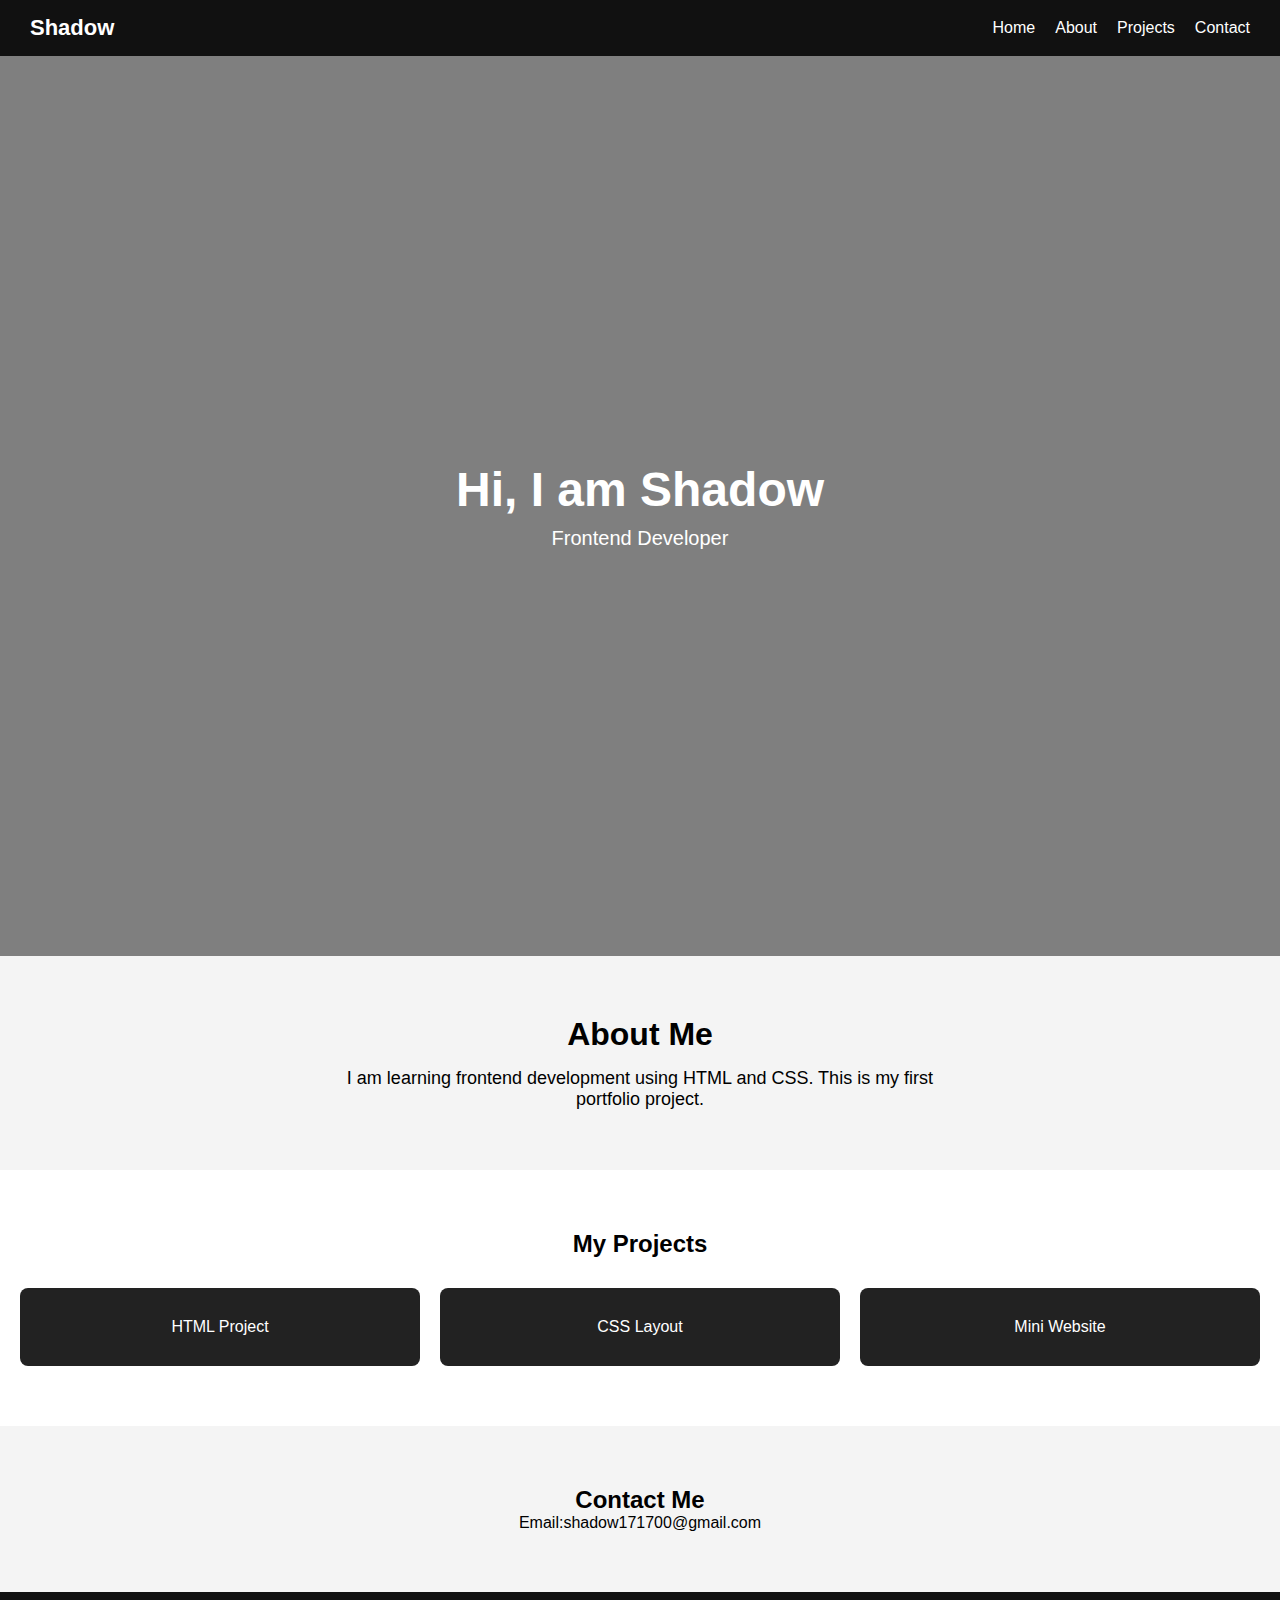
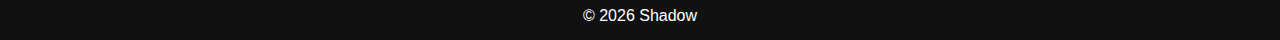
<file: index.html>
<!DOCTYPE html>
<html lang="en">

<head>
    <meta charset="UTF-8">
    <meta name="viewport" content="width=device-width, initial-scale=1.0">
    <title>portfolio</title>
    <link rel="stylesheet" href="style.css">
</head>

<body>
    <!-- Navbar -->
    <nav class="navbar">
        <div class="logo">Shadow</div>
        <ul class="nav-links">
            <li><a href="#home">Home</a></li>
            <li><a href="#about">About</a></li>
            <li><a href="#projects">Projects</a></li>
            <li><a href="#contact">Contact</a></li>
        </ul>
    </nav>

    <!-- Hero -->
    <section class="hero" id="home">
        <h1>Hi, I am Shadow</h1>
        <p>Frontend Developer </p>
    </section>
    <div class="image">
    <section class="about" id="about">
        <h2>About Me</h2>
        <p>
            I am learning frontend development using HTML and CSS.
            This is my first portfolio project.
        </p>
    </section>
    <!-- Projects -->
    <section class="projects" id="projects">
        <h2>My Projects</h2>

        <div class="project-grid">
            <div class="card">HTML Project</div>
            <div class="card">CSS Layout</div>
            <div class="card">Mini Website</div>
        </div>
    </section>
    <!-- Contact -->
    <section class="contact" id="contact">
        <h2>Contact Me</h2>
        <p>Email:shadow171700@gmail.com</p>
    </section>
    </div>

    <!-- Footer -->
    <footer class="footer">
        <p>© 2026 Shadow</p>
    </footer>

</body>

</html>
</file>
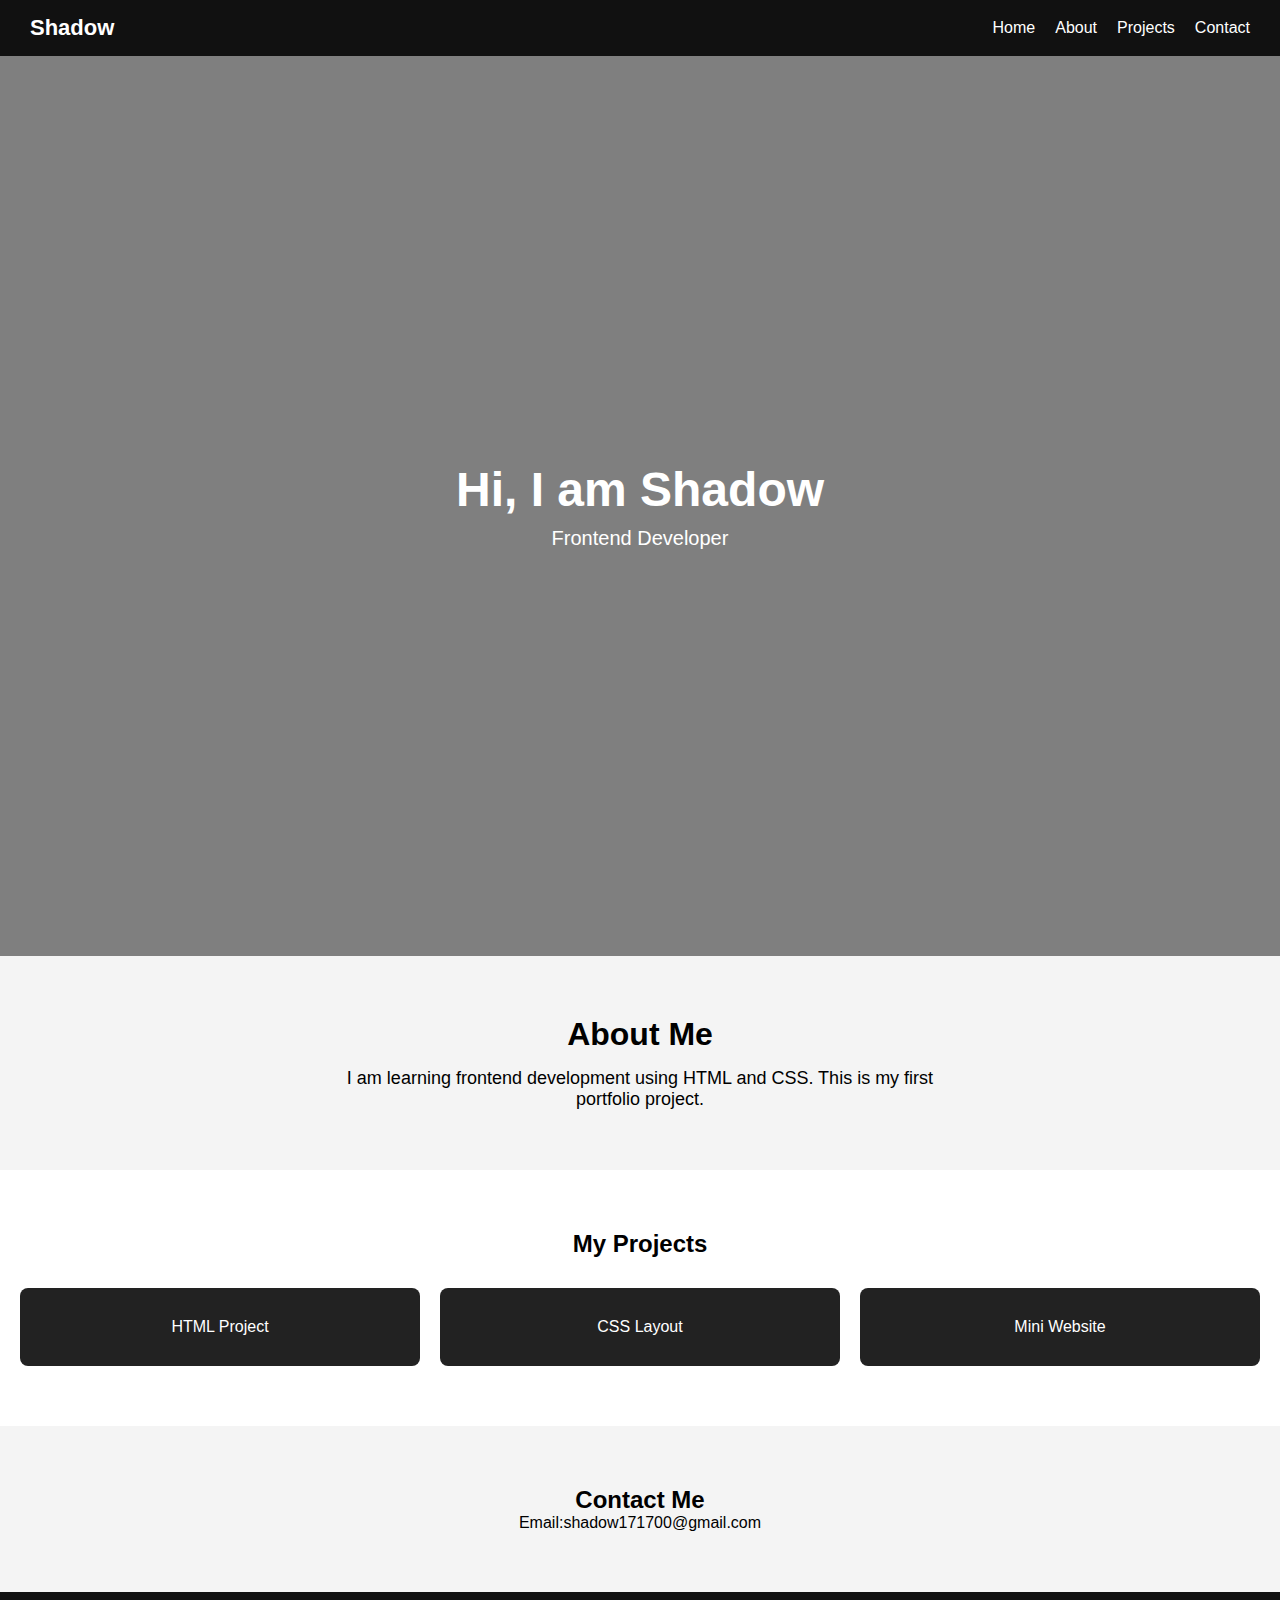
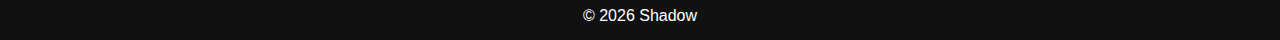
<file: project/index.html>
<!DOCTYPE html>
<html lang="en">

<head>
    <meta charset="UTF-8">
    <meta name="viewport" content="width=device-width, initial-scale=1.0">
    <title>portfolio</title>
    <link rel="stylesheet" href="style.css">
</head>

<body>
    <!-- Navbar -->
    <nav class="navbar">
        <div class="logo">Shadow</div>
        <ul class="nav-links">
            <li><a href="#home">Home</a></li>
            <li><a href="#about">About</a></li>
            <li><a href="#projects">Projects</a></li>
            <li><a href="#contact">Contact</a></li>
        </ul>
    </nav>

    <!-- Hero -->
    <section class="hero" id="home">
        <h1>Hi, I am Shadow</h1>
        <p>Frontend Developer </p>
    </section>
    <div class="image">
    <section class="about" id="about">
        <h2>About Me</h2>
        <p>
            I am learning frontend development using HTML and CSS.
            This is my first portfolio project.
        </p>
    </section>
    <!-- Projects -->
    <section class="projects" id="projects">
        <h2>My Projects</h2>

        <div class="project-grid">
            <div class="card">HTML Project</div>
            <div class="card">CSS Layout</div>
            <div class="card">Mini Website</div>
        </div>
    </section>
    <!-- Contact -->
    <section class="contact" id="contact">
        <h2>Contact Me</h2>
        <p>Email:shadow171700@gmail.com</p>
    </section>
    </div>

    <!-- Footer -->
    <footer class="footer">
        <p>© 2026 Shadow</p>
    </footer>

</body>

</html>
</file>
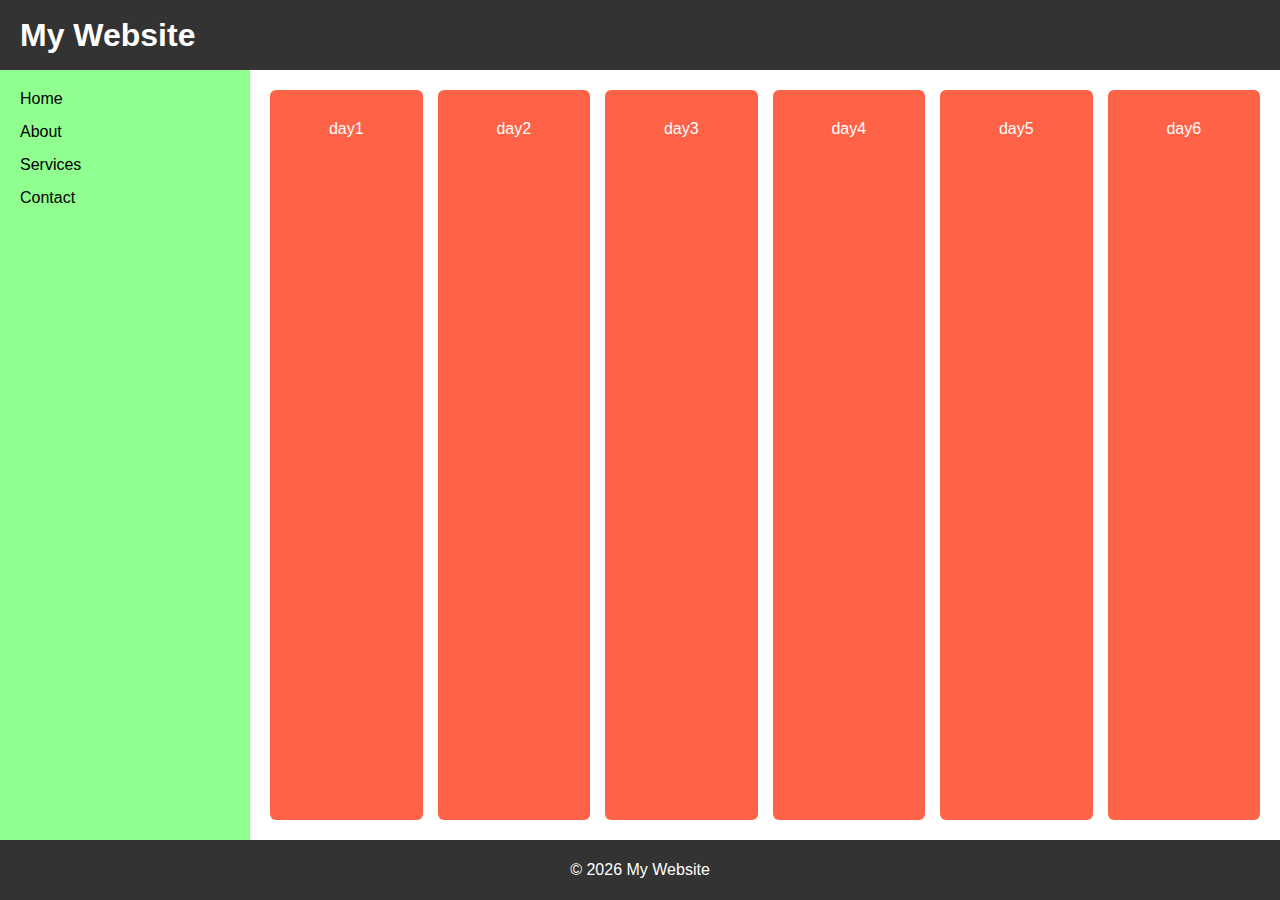
<file: css/day14/index.html>
<!DOCTYPE html>
<html lang="en">
<head>
    <meta charset="UTF-8">
    <meta name="viewport" content="width=device-width, initial-scale=1.0">
    <title>Document</title>
    <link rel="stylesheet" href="style.css">
</head>
<body>
    <div class="container">
    <header class="header">
         <h1>My Website</h1>
    </header>
    <aside class="sidebar"> 
        <ul>
            <li>Home</li>
            <li>About</li>
            <li>Services</li>
            <li>Contact</li>
        </ul>
    </aside>

    <main class="content">
        <div class="card">day1</div>
        <div class="card">day2</div>
        <div class="card">day3</div>
        <div class="card">day4</div>
        <div class="card">day5</div>
        <div class="card">day6</div>
    </main>

     <footer class="footer">
    <p>© 2026 My Website</p>
  </footer>
</div>
</body>
</html>
</file>
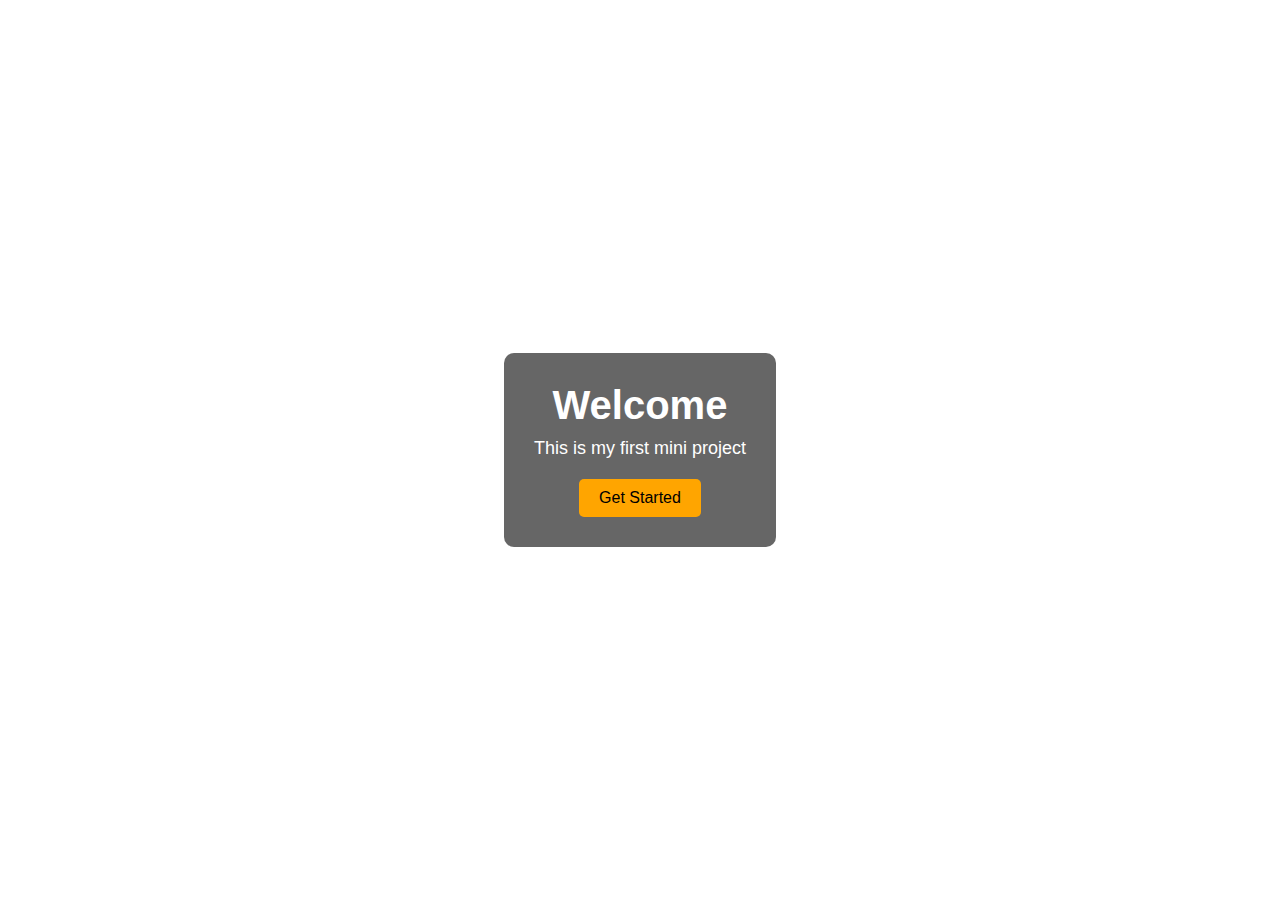
<file: css/miniproject/index.html>
<!DOCTYPE html>
<html lang="en">
<head>
  <meta charset="UTF-8">
  <title>Mini Project</title>
  <link rel="stylesheet" href="style.css">
</head>
<body>

  <section class="hero">
    <div class="content">
      <h1>Welcome</h1>
      <p>This is my first mini project</p>
      <button>Get Started</button>
    </div>
  </section>

</body>
</html>
</file>
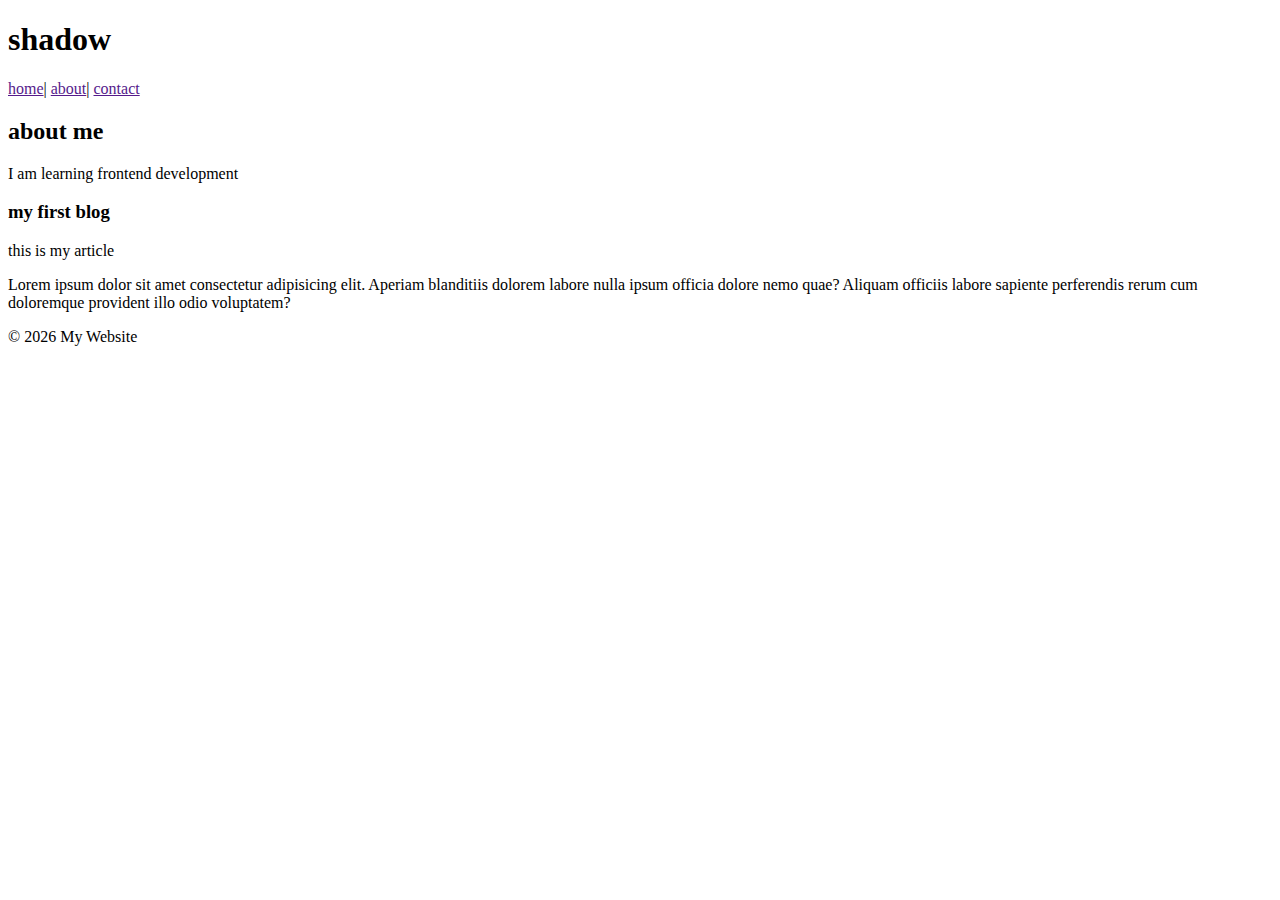
<file: html/sementic.html>
<!-- <!DOCTYPE html>
<html lang="en">

<head>
    <meta charset="UTF-8">
    <meta name="viewport" content="width=device-width, initial-scale=1.0">
    <title>Document</title>
</head>

<body>
    <header>
        <h1>My Website</h1>
    </header>
    <nav>
        <a href="#">Home</a>
        <a href="#">About</a>
        <a href="#">Contact</a>
    </nav>
    <section>
        <h2>About Me</h2>
        <p>I am learning frontend</p>
    </section>
    <article>
        <h3>My First Blog</h3>
        <p>This is my article</p>
    </article>
    <footer>
        <p>© 2026 My Website</p>
    </footer>




</body>

</html> -->
<!DOCTYPE html>
<html lang="en">
<head>
    <meta charset="UTF-8">
    <meta name="viewport" content="width=device-width, initial-scale=1.0">
    <title>Document</title>
</head>
<body>
    <header><h1>shadow</h1></header>
    <nav>
        <a href=""> home</a>|
        <a href="">about</a>|
        <a href=""> contact</a>
    </nav>
    <section>
        <h2>about me </h2>
        <p>I am learning frontend development</p>
    </section>
    <article>
        <h3>my first blog</h3>
        <p>this is my article</p>
        <p>Lorem ipsum dolor sit amet consectetur adipisicing elit. Aperiam blanditiis dolorem labore nulla ipsum officia dolore nemo quae? Aliquam officiis labore sapiente perferendis rerum cum doloremque provident illo odio voluptatem?</p>
    </article>
    <footer>
        <p>© 2026 My Website</p>
    </footer>

</body>
</html>
</file>
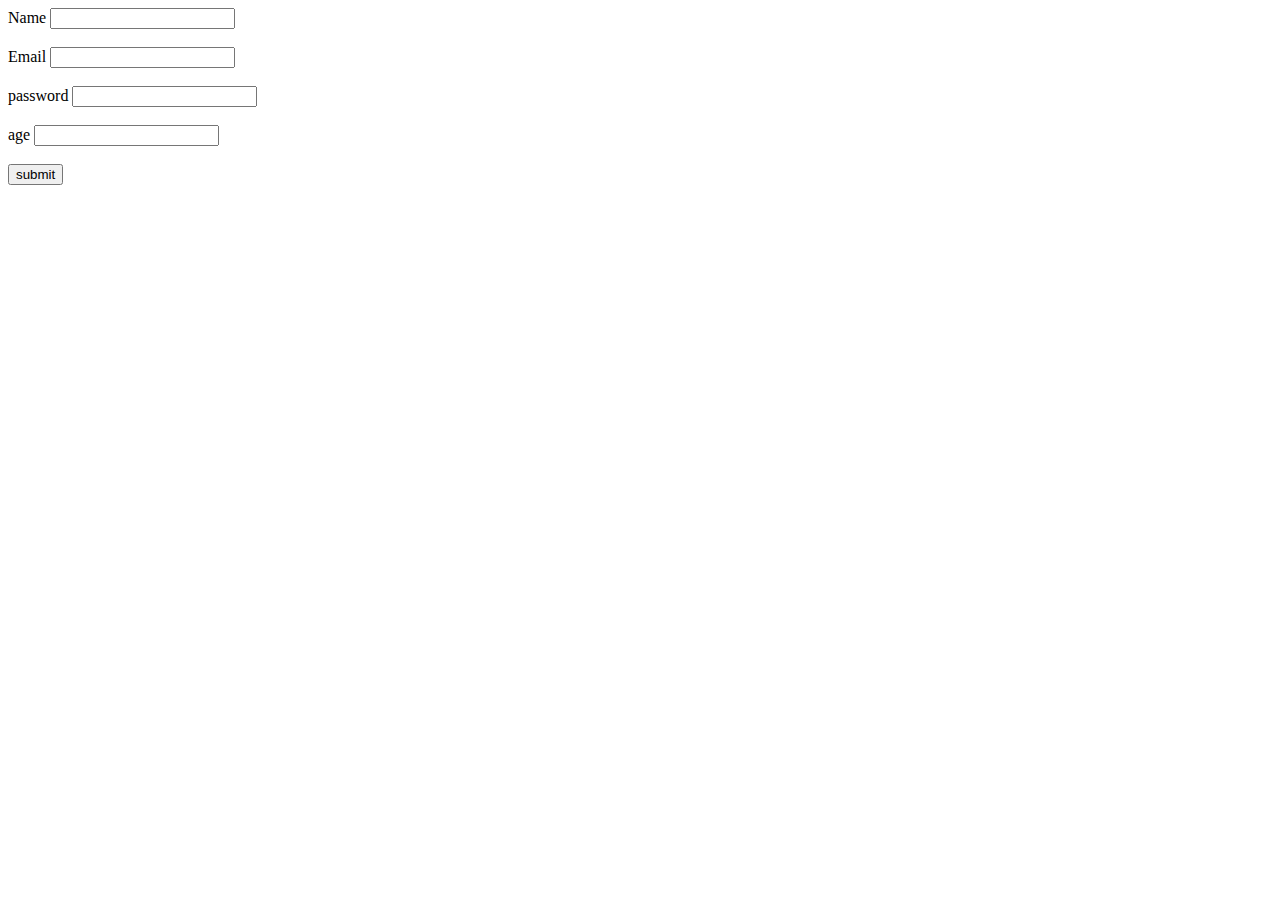
<file: html/sign.html>
<!-- <!DOCTYPE html>
<html lang="en">

<head>
    <meta charset="UTF-8">
    <meta name="viewport" content="width=device-width, initial-scale=1.0">
    <title>Document</title>
</head>

<body>
    <form action="">
        <input type="text" placeholder="name ">
        <input type="email" placeholder="enter email">
        <input type="password" placeholder="Enter Password">
        <input type="number" placeholder="number">
        <input type="date">
        <input type="checkbox">
        <input type="checkbox">
        <input type="radio" name="hallo">
        <input type="radio" name="hallo">
        <button>Submit</button>
        <br>
        <br>
        <label>Name:</label>
        <input type="text">

    </form>
    <br>
    <br>
    <br>
    <h1>Login Form</h1>

    <form>
        <label>Username:</label><br>
        <input type="text" placeholder="Enter username"><br><br>

        <label>Password:</label><br>
        <input type="password" placeholder="Enter password"><br><br>

        <button type="submit">Login</button>
    </form>








</body>

</html> -->
<!DOCTYPE html>
<html lang="en">

<head>
    <meta charset="UTF-8">
    <meta name="viewport" content="width=device-width, initial-scale=1.0">
    <title>Document</title>
</head>

<body>
    <form>
        <label for="name">Name</label >
        <input type="text" name="name" id="name" required><br><br>
        <label for="email">Email</label>
        <input type="email" name="email" id="email" required><br><br>
        <label for="password">password</label>
        <input type="password" name="password" id="password" required><br><br>
        <label for="age">age</label>
        <input type="number" name="age" id="age" required><br><br>
        <button type="submit">submit</button>

    </form>
</body>
</html>
</file>
<file: css/day14/style.css>
* {
    margin: 0;
    padding: 0;
    box-sizing: border-box;
}

body {
    font-family: Arial, sans-serif;
}

/* MAIN GRID */
.container {
    display: grid;
    grid-template-columns: 250px 1fr;
    grid-template-rows: 70px auto 60px;
    grid-template-areas:
        "header header"
        "sidebar content"
        "footer footer";
    min-height: 100vh;
}
/* AREAS */
.header {
  grid-area: header;
  background: #333;
  color: white;
  display: flex;
  align-items: center;
  padding: 0 20px;
}
.sidebar {
  grid-area: sidebar;
  background: #90ff90;
  padding: 20px;
  
}
.sidebar ul {
  list-style: none;
}

.sidebar li {
  margin-bottom: 15px;
}
.content {
  grid-area: content;
  padding: 20px;

  /* INNER GRID (cards) */
  display: grid;
  grid-template-columns: repeat(auto-fit, minmax(150px, 1fr));
  gap: 15px;
}
.card {
  background: tomato;
  color: white;
  padding: 30px;
  text-align: center;
  border-radius: 6px;
}
.card:hover{
    background-color: rgb(0, 38, 255);
}
.footer {
  grid-area: footer;
  background: #333;
  color: white;
  display: flex;
  align-items: center;
  justify-content: center;
}

/* 📱 MOBILE RESPONSIVE */
@media (max-width: 500px) {
  .container {
    grid-template-columns: 1fr;
    grid-template-areas:
      "header"
      "content"
      "sidebar"
      "footer";
  }
  .sidebar{
    display: none;
  }
}
</file>
<file: css/miniproject/style.css>
*{
  margin: 0;
  padding: 0;
  box-sizing: border-box;
  font-family: Arial, sans-serif;
}

/* Hero section with image */
.hero{
  height: 100vh;
  background-image: url("https://images.unsplash.com/photo-1501785888041-af3ef285b470");
  background-size: cover;
  background-position: center;
  background-repeat: no-repeat;

  display: flex;
  justify-content: center;
  align-items: center;
}

/* Text content */
.content{
  background: rgba(0,0,0,0.6);
  padding: 30px;
  text-align: center;
  color: white;
  border-radius: 10px;
}

.content h1{
  font-size: 40px;
  margin-bottom: 10px;
}

.content p{
  font-size: 18px;
  margin-bottom: 20px;
}

.content button{
  padding: 10px 20px;
  font-size: 16px;
  border: none;
  cursor: pointer;
  background: orange;
  color: black;
  border-radius: 5px;
}
</file>
<file: style.css>
/* Reset & global */
* {
  margin: 0;
  padding: 0;
  box-sizing: border-box;
  font-family: Arial, sans-serif;
}

html {
  scroll-behavior: smooth; /* smooth scroll */
}

/* Navbar */
.navbar {
  display: flex;
  justify-content: space-between;
  align-items: center;
  padding: 15px 30px;
  background: #111;
}

.logo {
  color: white;
  font-size: 22px;
  font-weight: bold;
}

.nav-links {
  list-style: none;
  display: flex;
  gap: 20px;
}

.nav-links a {
  color: white;
  text-decoration: none;
  position: relative; /* for underline animation */
}

.nav-links a::after {
  content: "";
  position: absolute;
  left: 0;
  bottom: -5px;
  width: 0%;
  height: 2px;
  background: yellow;
  transition: 0.3s;
}

.nav-links a:hover::after {
  width: 100%;
}

/* Hero section */
.hero {
  height: 100vh;
    background: linear-gradient(rgba(0,0,0,0.5),rgba(0,0,0,0.5)), url("https://images.unsplash.com/photo-1699891730676-037bed3c1bed?q=80&w=1332&auto=format&fit=crop&ixlib=rb-4.1.0&ixid=M3wxMjA3fDB8MHxwaG90by1wYWdlfHx8fGVufDB8fHx8fA%3D%3D");
   background-size: cover;
  background-position: center;
  display: flex;
  flex-direction: column;
  justify-content: center;
  align-items: center;
  color: white;
  text-align: center;
}

/* Hero animations */
@keyframes fadeUp {
  from { opacity: 0; transform: translateY(40px); }
  to { opacity: 1; transform: translateY(0); }
}

.hero h1 {
  font-size: 48px;
  margin-bottom: 10px;
  animation: fadeUp 1s ease forwards;
}

.hero p {
  font-size: 20px;
  animation: fadeUp 1.5s ease forwards;
}

/* About section */
.about {
  padding: 60px 20px;
  text-align: center;
  background: #f4f4f4;
}

.about h2 {
  font-size: 32px;
  margin-bottom: 15px;
}

.about p {
  font-size: 18px;
  max-width: 600px;
  margin: auto;
}

/* Projects section */
.projects {
  padding: 60px 20px;
  text-align: center;
}

.project-grid {
  display: grid;
  grid-template-columns: repeat(auto-fit, minmax(200px, 1fr));
  gap: 20px;
  margin-top: 30px;
}

.card {
  padding: 30px;
  background: #222;
  color: white;
  border-radius: 8px;
  transition: transform 0.3s ease, box-shadow 0.3s ease;
}

.card:hover {
  transform: translateY(-10px);
  box-shadow: 0 10px 25px rgba(0,0,0,0.4);
}

/* Contact section */
.contact {
  padding: 60px 20px;
  text-align: center;
  background: #f4f4f4;
}

/* Footer */
.footer {
  background: #111;
  color: white;
  text-align: center;
  padding: 15px;
}

/* Button animation */
button {
  padding: 10px 20px;
  font-size: 16px;
  border: none;
  cursor: pointer;
  background: orange;
  color: black;
  border-radius: 5px;
  transition: transform 0.3s, background 0.3s;
}

button:hover {
  transform: scale(1.05);
  background: #ffb84d;
}

/* Responsive */
@media(max-width:600px) {
  .navbar {
    flex-direction: column;
    gap: 10px;
  }

  .nav-links {
    flex-direction: column;
    gap: 10px;
  }

  .hero h1 {
    font-size: 32px;
  }
}
</file>
<file: project/style.css>
/* Reset & global */
* {
  margin: 0;
  padding: 0;
  box-sizing: border-box;
  font-family: Arial, sans-serif;
}

html {
  scroll-behavior: smooth; /* smooth scroll */
}

/* Navbar */
.navbar {
  display: flex;
  justify-content: space-between;
  align-items: center;
  padding: 15px 30px;
  background: #111;
}

.logo {
  color: white;
  font-size: 22px;
  font-weight: bold;
}

.nav-links {
  list-style: none;
  display: flex;
  gap: 20px;
}

.nav-links a {
  color: white;
  text-decoration: none;
  position: relative; /* for underline animation */
}

.nav-links a::after {
  content: "";
  position: absolute;
  left: 0;
  bottom: -5px;
  width: 0%;
  height: 2px;
  background: yellow;
  transition: 0.3s;
}

.nav-links a:hover::after {
  width: 100%;
}

/* Hero section */
.hero {
  height: 100vh;
    background: linear-gradient(rgba(0,0,0,0.5),rgba(0,0,0,0.5)), url("https://images.unsplash.com/photo-1699891730676-037bed3c1bed?q=80&w=1332&auto=format&fit=crop&ixlib=rb-4.1.0&ixid=M3wxMjA3fDB8MHxwaG90by1wYWdlfHx8fGVufDB8fHx8fA%3D%3D");
   background-size: cover;
  background-position: center;
  display: flex;
  flex-direction: column;
  justify-content: center;
  align-items: center;
  color: white;
  text-align: center;
}

/* Hero animations */
@keyframes fadeUp {
  from { opacity: 0; transform: translateY(40px); }
  to { opacity: 1; transform: translateY(0); }
}

.hero h1 {
  font-size: 48px;
  margin-bottom: 10px;
  animation: fadeUp 1s ease forwards;
}

.hero p {
  font-size: 20px;
  animation: fadeUp 1.5s ease forwards;
}

/* About section */
.about {
  padding: 60px 20px;
  text-align: center;
  background: #f4f4f4;
}

.about h2 {
  font-size: 32px;
  margin-bottom: 15px;
}

.about p {
  font-size: 18px;
  max-width: 600px;
  margin: auto;
}

/* Projects section */
.projects {
  padding: 60px 20px;
  text-align: center;
}

.project-grid {
  display: grid;
  grid-template-columns: repeat(auto-fit, minmax(200px, 1fr));
  gap: 20px;
  margin-top: 30px;
}

.card {
  padding: 30px;
  background: #222;
  color: white;
  border-radius: 8px;
  transition: transform 0.3s ease, box-shadow 0.3s ease;
}

.card:hover {
  transform: translateY(-10px);
  box-shadow: 0 10px 25px rgba(0,0,0,0.4);
}

/* Contact section */
.contact {
  padding: 60px 20px;
  text-align: center;
  background: #f4f4f4;
}

/* Footer */
.footer {
  background: #111;
  color: white;
  text-align: center;
  padding: 15px;
}

/* Button animation */
button {
  padding: 10px 20px;
  font-size: 16px;
  border: none;
  cursor: pointer;
  background: orange;
  color: black;
  border-radius: 5px;
  transition: transform 0.3s, background 0.3s;
}

button:hover {
  transform: scale(1.05);
  background: #ffb84d;
}

/* Responsive */
@media(max-width:600px) {
  .navbar {
    flex-direction: column;
    gap: 10px;
  }

  .nav-links {
    flex-direction: column;
    gap: 10px;
  }

  .hero h1 {
    font-size: 32px;
  }
}
</file>
